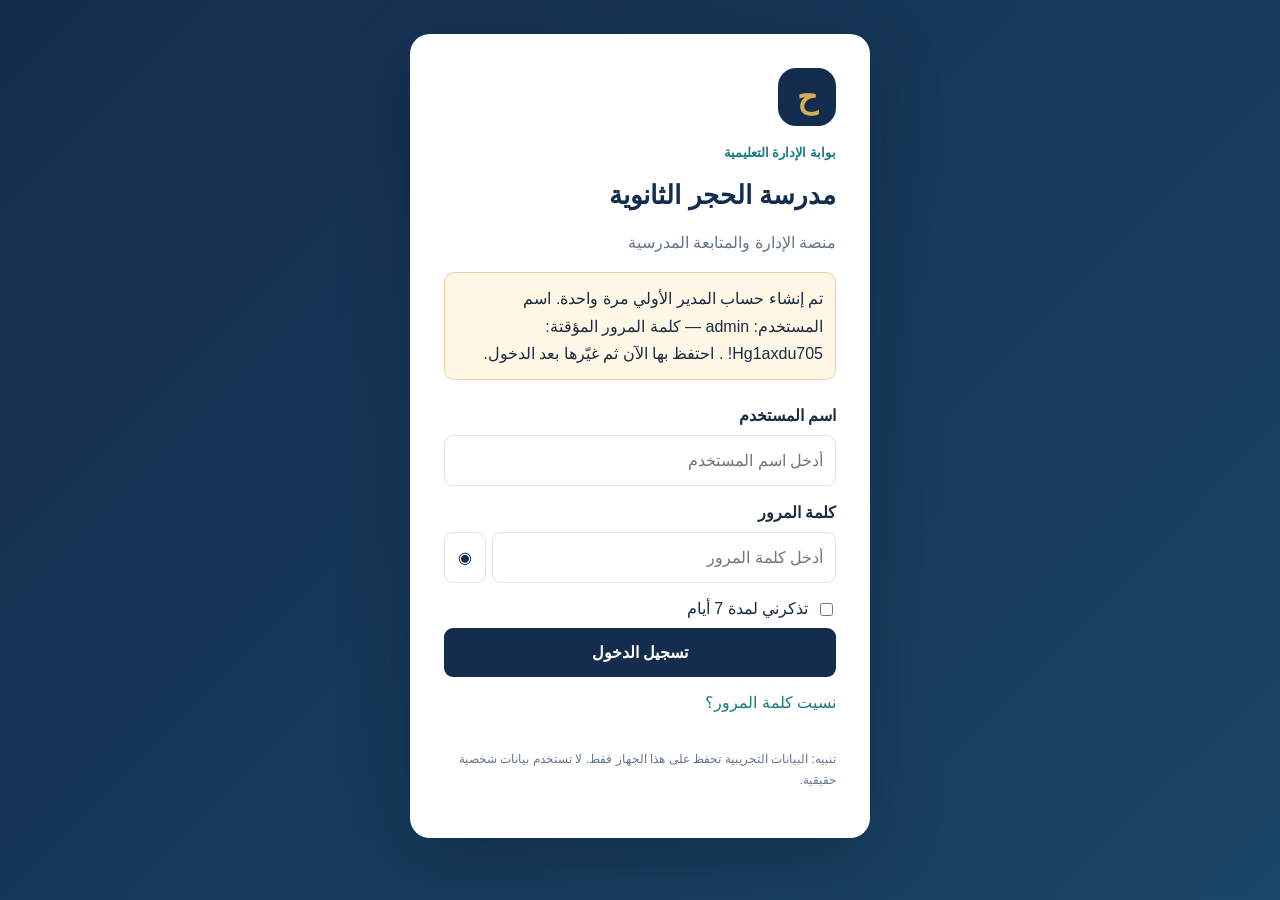
<file: index.html>
<!doctype html>
<html lang="ar" dir="rtl">
<head>
  <meta charset="utf-8">
  <meta name="viewport" content="width=device-width,initial-scale=1">
  <meta http-equiv="Content-Security-Policy" content="default-src 'self' data: blob:; script-src 'self'; style-src 'self' 'unsafe-inline'; img-src 'self' data: blob:; font-src 'self' data:">
  <meta name="theme-color" content="#142D4E">
  <title>تسجيل الدخول | مدرسة الحجر الثانوية</title>
  <link rel="stylesheet" href="assets/css/variables.css">
  <link rel="stylesheet" href="assets/css/base.css">
  <link rel="stylesheet" href="assets/css/components.css">
  <link rel="stylesheet" href="assets/css/pages.css">
</head>
<body class="login-body">
  <main class="login-shell">
    <section class="login-card">
      <div class="brand-mark">ح</div>
      <p class="eyebrow">بوابة الإدارة التعليمية</p>
      <h1>مدرسة الحجر الثانوية</h1>
      <p class="muted">منصة الإدارة والمتابعة المدرسية</p>
      <div id="seed-notice" class="notice hidden" role="status"></div>
      <form id="login-form">
        <label for="username">اسم المستخدم</label>
        <input id="username" name="username" autocomplete="username" required placeholder="أدخل اسم المستخدم">
        <label for="password">كلمة المرور</label>
        <div class="password-wrap">
          <input id="password" name="password" type="password" autocomplete="current-password" required placeholder="أدخل كلمة المرور">
          <button class="icon-button" type="button" id="toggle-password" aria-label="إظهار أو إخفاء كلمة المرور">◉</button>
        </div>
        <label class="check-line"><input type="checkbox" id="remember"> تذكرني لمدة 7 أيام</label>
        <button class="btn btn-primary full" type="submit">تسجيل الدخول</button>
      </form>
      <button class="text-button" id="forgot-password" type="button">نسيت كلمة المرور؟</button>
      <p class="security-note">تنبيه: البيانات التجريبية تحفظ على هذا الجهاز فقط. لا تستخدم بيانات شخصية حقيقية.</p>
    </section>
  </main>
  <div id="toast-root" aria-live="polite"></div>
  <script type="module" src="assets/js/login.js"></script>
</body>
</html>
</file>
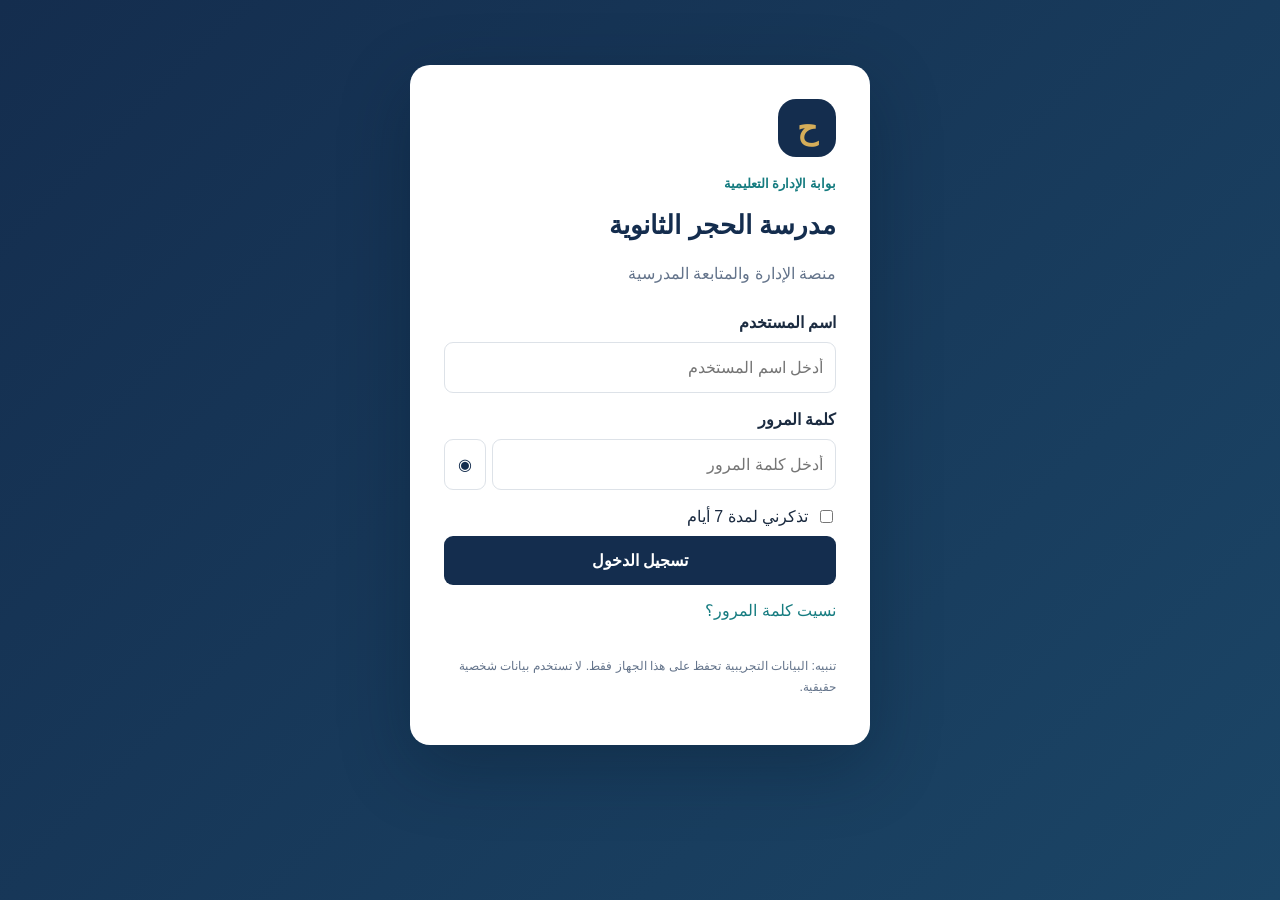
<file: app.html>
<!doctype html>
<html lang="ar" dir="rtl">
<head>
  <meta charset="utf-8">
  <meta name="viewport" content="width=device-width,initial-scale=1">
  <meta http-equiv="Content-Security-Policy" content="default-src 'self' data: blob:; script-src 'self'; style-src 'self' 'unsafe-inline'; img-src 'self' data: blob:; font-src 'self' data:">
  <meta name="theme-color" content="#142D4E">
  <title>لوحة التحكم | مدرسة الحجر الثانوية</title>
  <link rel="stylesheet" href="assets/css/variables.css">
  <link rel="stylesheet" href="assets/css/base.css">
  <link rel="stylesheet" href="assets/css/components.css">
  <link rel="stylesheet" href="assets/css/pages.css">
</head>
<body>
  <div class="app-layout">
    <aside class="sidebar" id="sidebar">
      <div class="sidebar-brand"><span class="brand-mark small">ح</span><div><strong>مدرسة الحجر</strong><small>الثانوية</small></div></div>
      <nav id="main-nav" aria-label="القائمة الرئيسية">
        <a href="#/dashboard" data-route="dashboard">⌂ <span>الرئيسية</span></a>
        <a href="#/students" data-route="students">♙ <span>الطلاب</span></a>
        <a href="#/staff" data-route="staff">♧ <span>المعلمون والموظفون</span></a>
        <a href="#/attendance" data-route="attendance">✓ <span>الحضور والغياب</span></a>
        <a href="#/grades" data-route="grades">▤ <span>الدرجات والنتائج</span></a>
        <a href="#/schedule" data-route="schedule">▦ <span>الجداول والحصص</span></a>
        <a href="#/announcements" data-route="announcements">▣ <span>الإعلانات</span></a>
        <a href="#/reports" data-route="reports">▥ <span>التقارير</span></a>
        <a href="#/assistant" data-route="assistant">✧ <span>المساعد الذكي</span></a>
        <a href="#/profile" data-route="profile">◉ <span>حسابي</span></a>
        <a href="#/settings" data-route="settings">⚙ <span>الإعدادات</span></a>
      </nav>
      <div class="sidebar-foot">الإصدار 1.0 · نموذج محلي</div>
    </aside>
    <main class="main-area">
      <header class="topbar">
        <button id="menu-toggle" class="icon-button mobile-only" aria-label="فتح القائمة">☰</button>
        <div><span class="eyebrow">بوابة مدرسة الحجر الثانوية</span><h1 id="page-heading">الرئيسية</h1></div>
        <div class="top-actions"><span id="current-date" class="muted"></span><button id="logout" class="btn btn-outline">خروج</button></div>
      </header>
      <section id="page-content" class="page-content" tabindex="-1"></section>
    </main>
  </div>
  <button id="assistant-fab" class="assistant-fab" aria-label="فتح المساعد الذكي">✧</button>
  <div id="toast-root" aria-live="polite"></div>
  <script type="module" src="assets/js/main.js"></script>
</body>
</html>
</file>
<file: assets/css/variables.css>
:root{
--primary:#142D4E;--secondary:#167C80;--accent:#D5AD59;
--background:#FAFBFC;--surface:#FFFFFF;--surface-muted:#F1F3F6;--border:#DDE2E8;
--text:#1B2B40;--text-muted:#64748B;--success:#2E9E6B;--warning:#D98E04;--danger:#C8453B;
--radius-card:12px;--transition-fast:200ms ease-out;--transition-normal:300ms ease-out;
--font-heading:"Cairo","Segoe UI",Tahoma,Arial,sans-serif;
--font-body:"Tajawal","Segoe UI",Tahoma,Arial,sans-serif;
}
</file>
<file: assets/css/base.css>
*{box-sizing:border-box}html{font-size:16px}body{margin:0;background:var(--background);color:var(--text);font-family:var(--font-body);line-height:1.7}h1,h2,h3,h4{font-family:var(--font-heading);line-height:1.35;margin:0 0 .65rem}button,input,select,textarea{font:inherit}button,a{ -webkit-tap-highlight-color:transparent}a{color:inherit;text-decoration:none}button{cursor:pointer}input,select,textarea{width:100%;border:1px solid var(--border);border-radius:9px;padding:11px 12px;background:#fff;color:var(--text);min-height:44px}input:focus,select:focus,textarea:focus,button:focus-visible,a:focus-visible{outline:3px solid #167C8044;outline-offset:2px;border-color:var(--secondary)}label{display:block;font-weight:700;margin:.8rem 0 .35rem}.muted{color:var(--text-muted)}.eyebrow{font-size:.82rem;color:var(--secondary);font-weight:700}.hidden{display:none!important}.full{width:100%}.login-body{min-height:100vh;background:linear-gradient(135deg,var(--primary),#1b4566);display:grid;place-items:center;padding:20px}.login-shell{width:min(100%,460px)}.login-card{background:var(--surface);padding:34px;border-radius:20px;box-shadow:0 22px 70px #07192b55}.login-card h1{color:var(--primary);font-size:1.65rem}.login-card form{margin-top:22px}.brand-mark{width:58px;height:58px;border-radius:18px;background:var(--primary);color:var(--accent);display:grid;place-items:center;font:700 2rem var(--font-heading);margin-bottom:16px}.security-note{font-size:.78rem;color:var(--text-muted);margin-top:20px}.password-wrap{display:flex;gap:6px}.password-wrap input{flex:1}.check-line{display:flex;align-items:center;gap:8px;font-weight:500}.check-line input{width:auto;min-height:auto}.text-button{border:0;background:none;color:var(--secondary);padding:12px 0}.notice{padding:12px;background:#fff7e6;border:1px solid #ead39d;border-radius:10px;margin:12px 0;overflow-wrap:anywhere}
</file>
<file: assets/css/components.css>
.btn{border:1px solid transparent;border-radius:9px;padding:10px 16px;font-weight:700;transition:var(--transition-fast);display:inline-flex;align-items:center;justify-content:center;gap:7px}.btn-primary{background:var(--primary);color:white}.btn-primary:hover{background:#1d4169}.btn-secondary{background:var(--secondary);color:white}.btn-outline{border-color:var(--border);background:white;color:var(--primary)}.btn-danger{background:var(--danger);color:white}.icon-button{border:1px solid var(--border);background:white;border-radius:9px;min-width:42px;min-height:42px;color:var(--primary)}.card{background:var(--surface);border:1px solid var(--border);border-radius:var(--radius-card);padding:20px;box-shadow:0 4px 16px #142d4e08}.stat-grid{display:grid;grid-template-columns:repeat(4,minmax(0,1fr));gap:14px;margin:18px 0}.stat-card{background:white;border:1px solid var(--border);border-radius:12px;padding:17px}.stat-card strong{display:block;font:700 1.8rem var(--font-heading);color:var(--primary)}.stat-card span{color:var(--text-muted);font-size:.9rem}.toolbar{display:flex;align-items:center;justify-content:space-between;gap:12px;flex-wrap:wrap;margin-bottom:16px}.toolbar-actions{display:flex;gap:8px;flex-wrap:wrap}.table-wrap{overflow-x:auto;border:1px solid var(--border);border-radius:12px;background:white}table{border-collapse:collapse;width:100%;min-width:680px}th,td{padding:11px 13px;text-align:right;border-bottom:1px solid var(--border);white-space:nowrap}th{background:#eaf0f5;color:var(--primary);font-weight:700}tbody tr:nth-child(even){background:#fafbfd}.badge{display:inline-block;padding:3px 9px;border-radius:30px;background:#e9f4f3;color:var(--secondary);font-size:.8rem}.empty{padding:32px;text-align:center;color:var(--text-muted)}.form-grid{display:grid;grid-template-columns:repeat(2,minmax(0,1fr));gap:10px 16px}.form-grid .wide{grid-column:1/-1}.actions{display:flex;gap:8px;flex-wrap:wrap;margin-top:16px}.notice-box{background:var(--surface-muted);border-right:4px solid var(--accent);padding:13px 15px;border-radius:8px;margin:12px 0}.toast{position:fixed;bottom:20px;left:20px;background:var(--primary);color:white;padding:12px 18px;border-radius:10px;z-index:99;box-shadow:0 8px 25px #0002}.assistant-fab{position:fixed;bottom:22px;left:22px;width:54px;height:54px;border:0;border-radius:50%;background:var(--accent);color:var(--primary);font-size:1.6rem;box-shadow:0 8px 22px #142d4e33}.progress{height:9px;background:var(--surface-muted);border-radius:20px;overflow:hidden}.progress span{display:block;height:100%;background:var(--secondary)}.field-error{color:var(--danger);font-size:.85rem}
</file>
<file: assets/css/pages.css>
.app-layout{min-height:100vh;display:flex}.sidebar{width:250px;background:var(--primary);color:white;padding:20px 14px;display:flex;flex-direction:column;flex-shrink:0}.sidebar-brand{display:flex;align-items:center;gap:10px;padding:4px 8px 24px}.sidebar-brand small{display:block;color:#cbd5e1}.brand-mark.small{width:42px;height:42px;margin:0;border-radius:12px;font-size:1.45rem;background:#ffffff16}.sidebar nav{display:grid;gap:5px}.sidebar nav a{padding:10px 12px;border-radius:9px;color:#e5edf5;display:flex;gap:12px;align-items:center}.sidebar nav a:hover,.sidebar nav a.active{background:#ffffff18;color:white;border-right:3px solid var(--accent)}.sidebar-foot{margin-top:auto;color:#b9c8d8;font-size:.78rem;padding:16px 8px}.main-area{min-width:0;flex:1}.topbar{height:88px;background:white;border-bottom:1px solid var(--border);display:flex;align-items:center;justify-content:space-between;padding:14px 28px;gap:12px}.topbar h1{font-size:1.35rem;color:var(--primary);margin:0}.top-actions{display:flex;align-items:center;gap:14px}.page-content{padding:24px;max-width:1500px;margin:auto}.mobile-only{display:none}.two-col{display:grid;grid-template-columns:1.3fr 1fr;gap:16px}.list-clean{list-style:none;padding:0;margin:0}.list-clean li{padding:10px 0;border-bottom:1px solid var(--border)}.chat-box{max-width:760px}.chat-messages{min-height:220px;max-height:420px;overflow:auto;padding:12px;background:var(--surface-muted);border-radius:12px;margin-bottom:12px}.chat-message{padding:10px 13px;border-radius:12px;background:white;margin:8px 0;max-width:90%}.chat-message.user{background:#e5f2f1;margin-right:auto}.inline-form{display:flex;gap:8px}.inline-form input{flex:1}@media(max-width:1000px){.sidebar{width:220px}.stat-grid{grid-template-columns:repeat(2,minmax(0,1fr))}}@media(max-width:767px){.sidebar{position:fixed;z-index:20;right:0;top:0;bottom:0;width:270px;transform:translateX(110%);transition:var(--transition-normal);box-shadow:-10px 0 30px #0002}.sidebar.open{transform:translateX(0)}.mobile-only{display:inline-flex}.topbar{height:auto;min-height:76px;padding:12px 14px}.topbar .eyebrow,.top-actions .muted{display:none}.topbar h1{font-size:1.1rem}.page-content{padding:15px}.stat-grid{grid-template-columns:repeat(2,minmax(0,1fr));gap:9px}.stat-card{padding:13px}.stat-card strong{font-size:1.45rem}.two-col{grid-template-columns:1fr}.form-grid{grid-template-columns:1fr}.form-grid .wide{grid-column:auto}.login-card{padding:24px}.toolbar{align-items:stretch}.toolbar-actions{width:100%}.toolbar-actions .btn{flex:1}}@media(max-width:380px){.stat-grid{grid-template-columns:1fr 1fr}.page-content{padding:10px}}@media print{.sidebar,.topbar,.assistant-fab,.actions,.toolbar button{display:none!important}.main-area{width:100%}.page-content{padding:0}body{background:white}}
</file>
